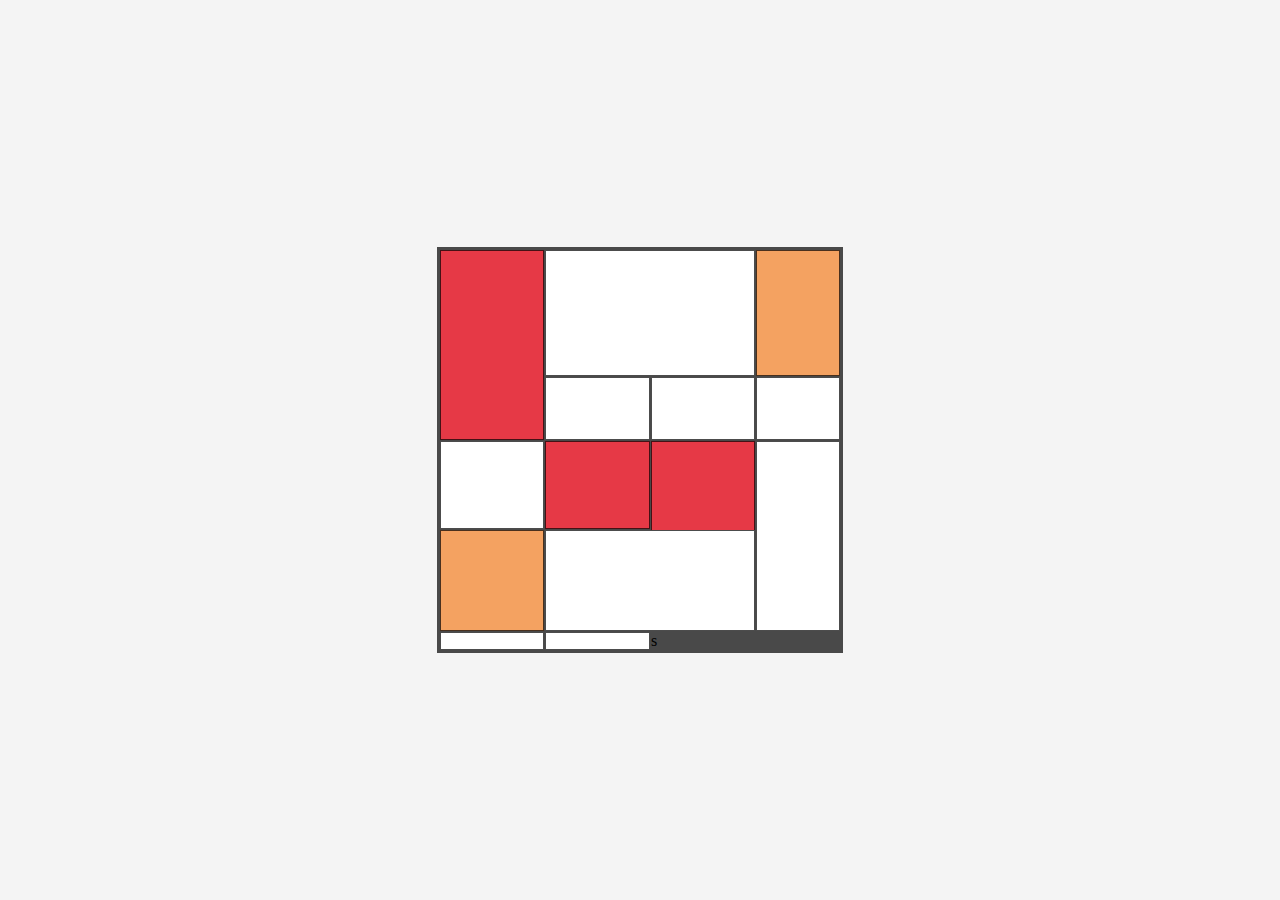
<file: B1/index.html>
<!DOCTYPE html>
<html lang="en">
<head>
    <meta charset="UTF-8">
    <meta name="viewport" content="width=device-width, initial-scale=1.0">
    <title>Document</title>

    <link rel="stylesheet" href="./css/grid.css">
</head>
<body>
    <div class = "container">
        <div class="item color1"></div>
        <div class="item color2"></div>
        <div class="item"></div>
        <div class="item"></div>
        <div class="item"></div>
        <div class="item color1"></div>
        <div class="item"></div>
        <div class="item color1"></div>
        <div class="item color2"></div>
        <div class="item"></div>
        <div class="item"></div>
        <div class="item color2"></div>
        <div class="item"></div>
        <div class="item">
    </div>
</body>
</html>s
</file>
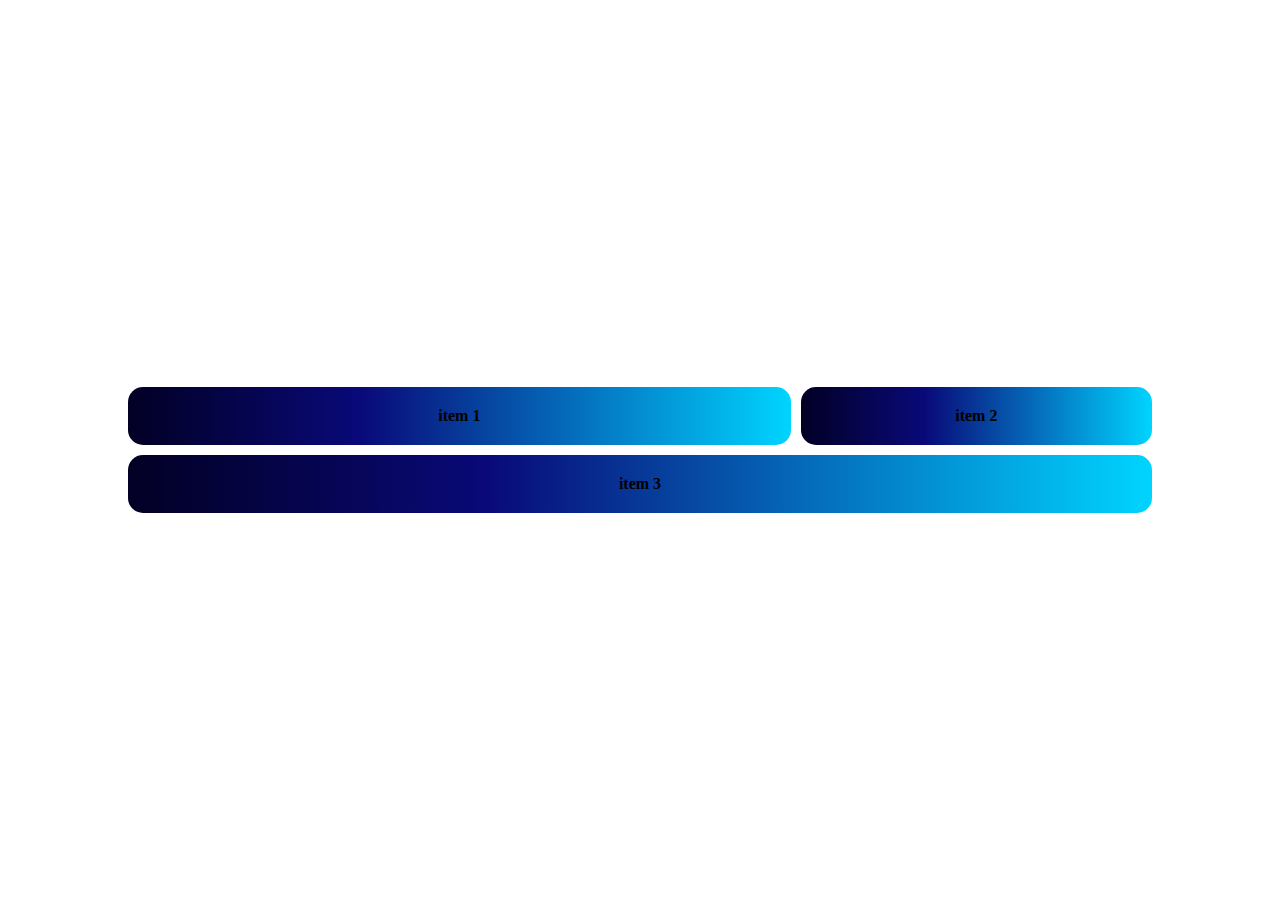
<file: B2/index.html>
<!DOCTYPE html>
<html lang="vi">
<head>
    <meta charset="UTF-8">
    <meta name="viewport" content="width=device-width, initial-scale=1.0">
    <title>Flexbox Layout</title>
    <link rel="stylesheet" href="css.css">
</head>
<body>

    <div class="container">
        <div class="row">
            <div class="box">item 1</div>
            <div class="box">item 2</div>
        </div>
        <div class="row">
            <div class="box">item 3</div>
        </div>
    </div>

</body>
</html>
</file>
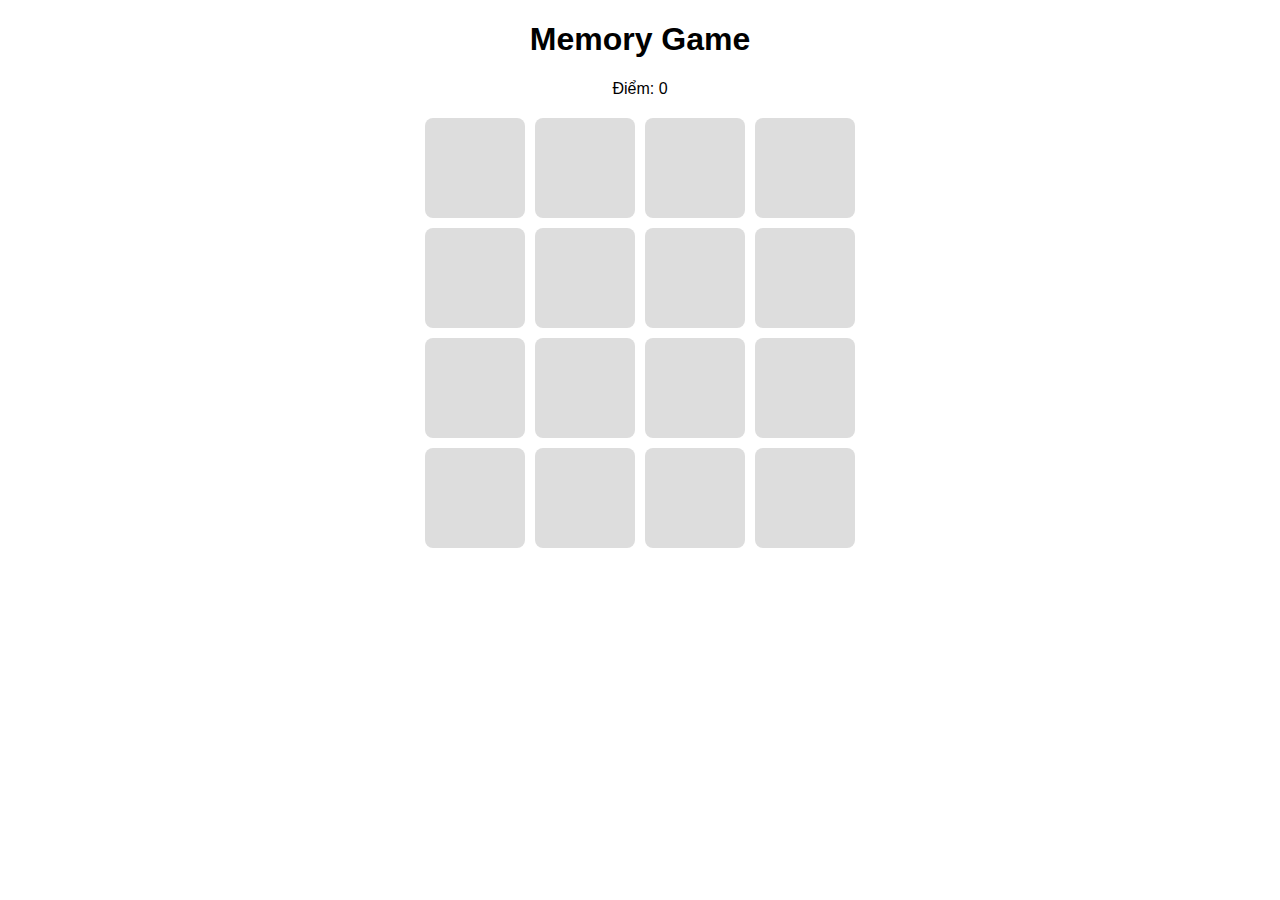
<file: B4/index.html>
<!DOCTYPE html>
<html lang="vi">
<head>
    <meta charset="UTF-8">
    <meta name="viewport" content="width=device-width, initial-scale=1.0">
    <title>Memory Game</title>
    <style>
        body {
            font-family: Arial, sans-serif;
            text-align: center;
        }
        .game-container {
            display: grid;
            grid-template-columns: repeat(4, 100px);
            gap: 10px;
            justify-content: center;
            margin-top: 20px;
        }
        .card {
            width: 100px;
            height: 100px;
            background-color: #ddd;
            display: flex;
            align-items: center;
            justify-content: center;
            font-size: 24px;
            cursor: pointer;
            border-radius: 8px;
        }
        .card img {
            width: 100%;
            height: 100%;
            display: none;
        }
        .flipped img {
            display: block;
        }
        .hidden {
            visibility: hidden;
        }
    </style>
</head>
<body>
    <h1>Memory Game</h1>
    <div>Điểm: <span id="score">0</span></div>
    <div class="game-container" id="gameBoard"></div>
    
    <script>
        const cardImages = ['🍎', '🍌', '🍇', '🍉', '🍓', '🥑', '🍍', '🥥'];
        let cards = [...cardImages, ...cardImages];
        cards.sort(() => Math.random() - 0.5);

        let firstCard = null;
        let secondCard = null;
        let lockBoard = false;
        let score = 0;

        const gameBoard = document.getElementById("gameBoard");
        
        cards.forEach((card, index) => {
            const cardElement = document.createElement("div");
            cardElement.classList.add("card");
            cardElement.dataset.value = card;
            cardElement.innerHTML = `<span>${card}</span>`;
            cardElement.querySelector("span").style.display = "none";
            
            cardElement.addEventListener("click", () => {
                if (lockBoard || cardElement.classList.contains("flipped")) return;
                
                cardElement.classList.add("flipped");
                cardElement.querySelector("span").style.display = "block";
                
                if (!firstCard) {
                    firstCard = cardElement;
                } else {
                    secondCard = cardElement;
                    lockBoard = true;
                    
                    setTimeout(() => {
                        if (firstCard.dataset.value === secondCard.dataset.value) {
                            firstCard.classList.add("hidden");
                            secondCard.classList.add("hidden");
                            score++;
                            document.getElementById("score").innerText = score;
                        } else {
                            firstCard.classList.remove("flipped");
                            secondCard.classList.remove("flipped");
                            firstCard.querySelector("span").style.display = "none";
                            secondCard.querySelector("span").style.display = "none";
                        }
                        firstCard = null;
                        secondCard = null;  
                        lockBoard = false;
                    }, 1000);
                }
            });
            gameBoard.appendChild(cardElement);
        });
    </script>
</body>
</html>
</file>
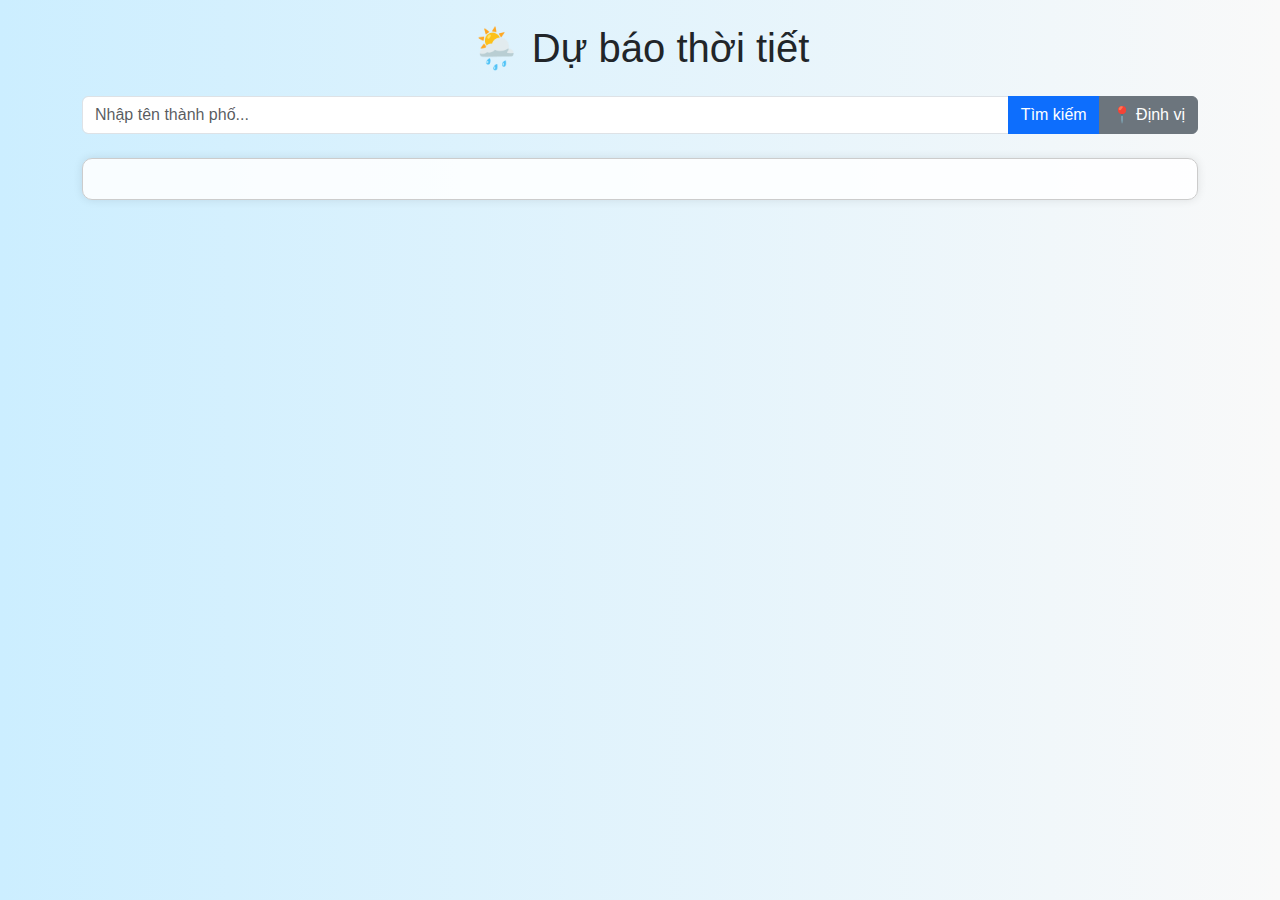
<file: ktr2/index.html>
<!DOCTYPE html>
<html lang="vi">
<head>
  <meta charset="UTF-8" />
  <meta name="viewport" content="width=device-width, initial-scale=1.0"/>
  <title>Dự báo thời tiết</title>
  <link rel="stylesheet" href="https://cdn.jsdelivr.net/npm/bootstrap@5.3.0/dist/css/bootstrap.min.css">
  <link rel="stylesheet" href="style.css">
</head>
<body class="p-4">
  <div class="container">
    <h1 class="text-center mb-4">🌦️ Dự báo thời tiết</h1>

    <div class="input-group mb-3">
      <input id="cityInput" type="text" class="form-control" placeholder="Nhập tên thành phố...">
      <button class="btn btn-primary" onclick="getWeatherByCity()">Tìm kiếm</button>
      <button class="btn btn-secondary" onclick="getWeatherByLocation()">📍 Định vị</button>
    </div>

    <div id="weatherResult" class="text-center mt-4"></div>
  </div>

  <script src="script.js"></script>
</body>
</html>
</file>
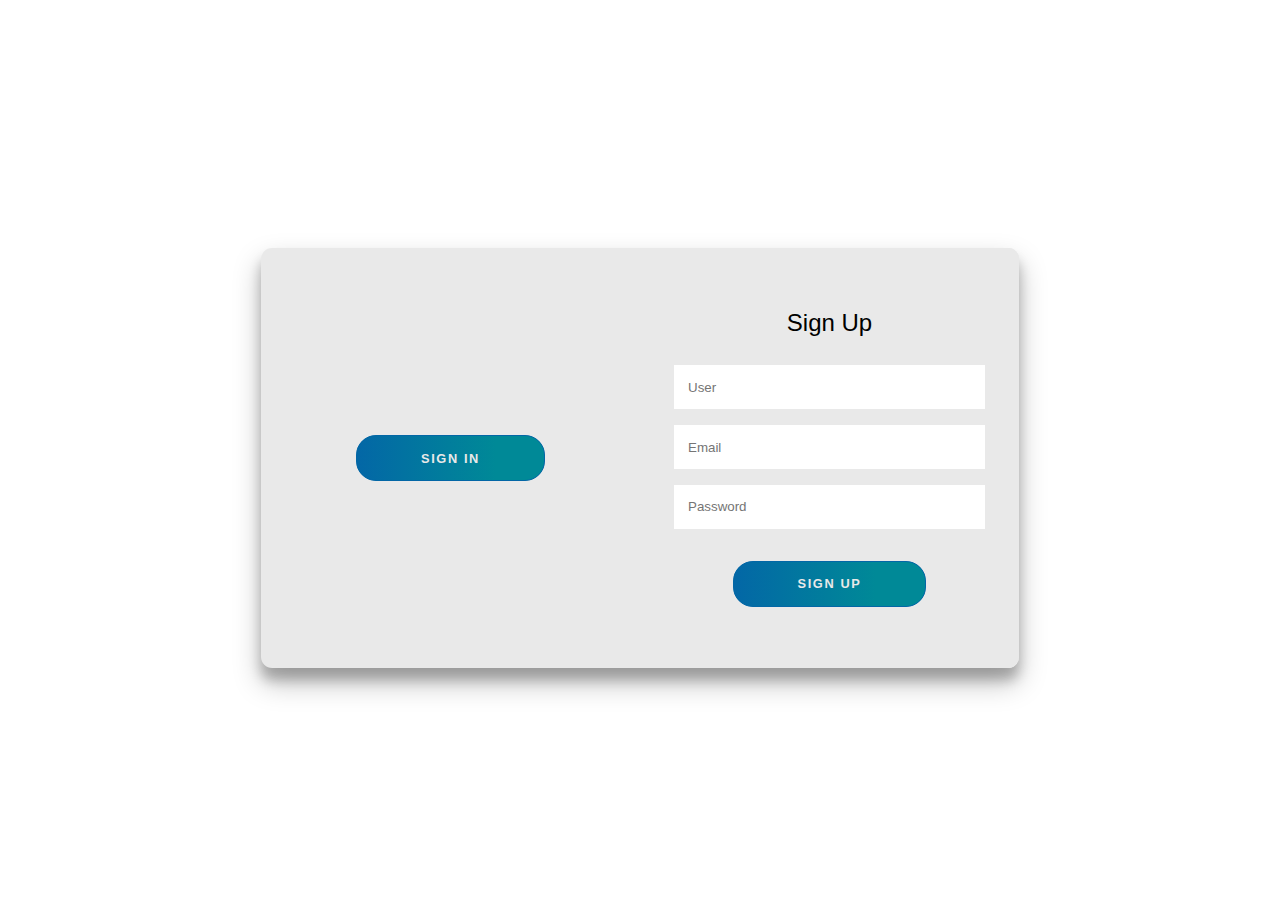
<file: webcinema/html/index.html>
<!DOCTYPE html>
<html lang="en">

<head>
  <meta charset="UTF-8">
  <meta name="viewport" content="width=device-width, initial-scale=1.0">
  <title>Document</title>
  <link rel="stylesheet" href="./css/singin.css">
</head>

<body>

  <div class="container right-panel-active">
    <!-- Sign Up -->
    <div class="container__form container--signup">
      <form action="#" class="form" id="form1">
        <h2 class="form__title">Sign Up</h2>
        <input id="signup_username" type="text" placeholder="User" class="input" />
        <input id="signup_email" type="email" placeholder="Email" class="input" />
        <input id=" signup_password" type="password" placeholder="Password" class="input" />
        <button id="signup_btn" class="btn">Sign Up</button>
      </form>
    </div>

    <!-- Sign In -->
    <div class="container__form container--signin">
      <form action="#" class="form" id="form2">
        <h2 class="form__title">Sign In</h2>
        <input id="signin_email" type="email" placeholder="Email" class="input" />
        <input id="signin_password  " type="password" placeholder="Password" class="input" />
        <a href="#" class="link">Forgot your password?</a>
        <button id="signin_btn" class="btn">Sign In</button>
      </form>
    </div>

    <!-- Overlay -->
    <div class="container__overlay">
      <div class="overlay">
        <div class="overlay__panel overlay--left">
          <button class="btn" id="signIn">Sign In</button>
        </div>
        <div class="overlay__panel overlay--right">
          <button class="btn" id="signUp">Sign Up</button>

        </div>
      </div>
    </div>
  </div>
  <script src="./js/signin.js"></script>
</body>

</html>
</file>
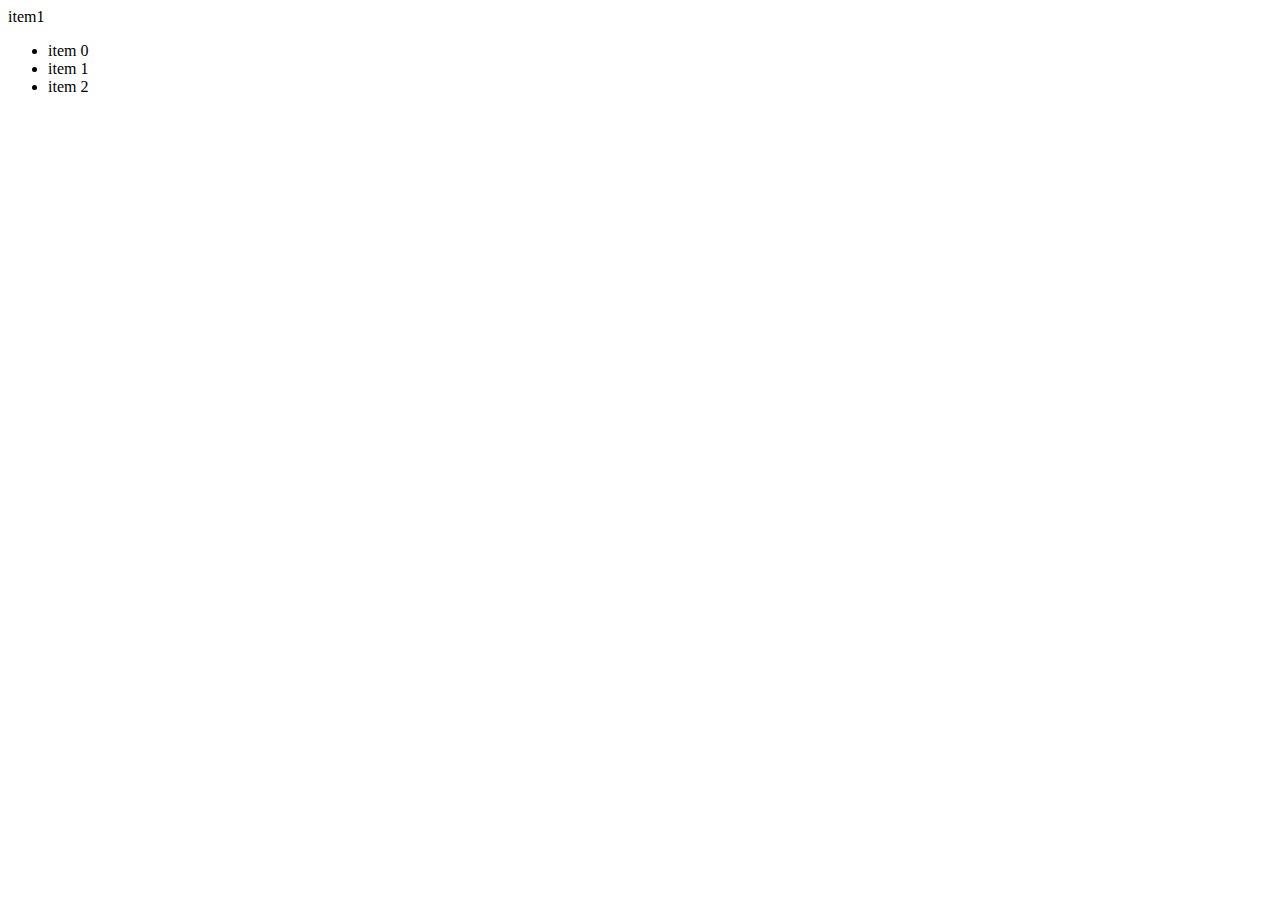
<file: B4/DOM.html>
<!DOCTYPE html>
<html lang="en">
  <head>
    <meta charset="UTF-8" />
    <meta name="viewport" content="width=device-width, initial-scale=1.0" />
    <title>DOM + JS</title>
  </head>
  <body>
    <div class="item" id="1">item1</div>
    <div class="item" id="2">item2</div>

    <script>
      // truy cập phần tử trong trang web -------------------
      // 1. getElementById: lấy phần tử theo id (trả vể 1 phần tử)
      // 2. getElementsByClassName: trả về danh sách HTMLCollection
      // 3. getElementsByTagName: trả về danh sách HTMLCollection
      const body = document.getElementsByTagName("body")[0];
      console.log(body); // lấy nội dung của body
      // --------------------------------
      // 4. querySelector: lấy phần tử đầu tiên phù hợp với điều kiện
      const item1 = document.querySelector(".item"); // lấy phần tử đầu tiên có class là item
      console.log(item1); // lấy nội dung của item1

      // 5. querySelectorAll: lấy danh sách phần tử NodeList
      const items = document.querySelectorAll(".item"); // lấy tất cả phần tử có class là item
      console.log(items); // lấy nội dung của tất cả phần tử có class là item

      // Thêm phần tử vào trang web ----------------------------
      // createElement: tạo phần tử mới
      const newDiv = document.createElement("ul"); // tạo phần tử div mới
      for (let i = 0; i < 3; i++) {
        const listItem = document.createElement("li"); // tạo phần tử li mới
        listItem.innerText = `item ${i}`; // thêm nội dung cho phần tử li
        newDiv.appendChild(listItem); // thêm phần tử li vào phần tử div
      }
      document.getElementById("1").appendChild(newDiv); // thêm phần tử div vào div item 1V

      // Thay đổi phần tử ----------------------------
      // innerText/ textContent: thay đổi nội dung của phần tử
      const item2 = document.getElementById("2"); // lấy phần tử có id là 2
      item2.innerText = `<h1>New code HTML</h1>`; // thay đổi nội dung của item2

      // innerHTML: thay đổi mã HTML cho phần tử
      item2.innerHTML = `<h1>New code HTML</h1>`; // thay đổi nội dung của item2

      // Thay đổi thuộc tính
      item2.style = "display: none"; // thay đổi thuộc tính style của item2
    </script>
  </body>
</html>
</file>
<file: B1/css/grid.css>
:root {
    --red: #e63946;
    --yellow: #f4a261;
    --white: #ffffff;
    --border-color: rgba(0, 0, 0, 0.7);
}

body {
    display: flex;
    justify-content: center;
    align-items: center;
    height: 100vh;
    background-color: #f4f4f4;
    margin: 0;
}

.container {
    display: grid;
    width: 400px;
    height: 400px;
    background-color: var(--border-color);
    grid-template-columns: 1fr 1fr 1fr 0.8fr;
    grid-template-rows: 1fr 0.5fr 0.7fr 0.8fr;
    gap: 1px; 
    padding: 3px;
}

.item {
    background-color: var(--white);
    border: 1px solid var(--border-color);
}

.item:nth-child(1) { grid-column: 1 / 2; grid-row: 1 / 3; background-color: var(--red); }
.item:nth-child(6) { grid-column: 2 / 3; grid-row: 3 / 4; background-color: var(--red); }
.item:nth-child(8) { grid-column: 3 / 4; grid-row: 3 / 5; background-color: var(--red); }

.item:nth-child(4) { grid-column: 4 / 5; grid-row: 1 / 2; background-color: var(--yellow); }
.item:nth-child(9) { grid-column: 1 / 2; grid-row: 4 / 5; background-color: var(--yellow); }

.item:nth-child(2) { grid-column: 2 / 4; grid-row: 1 / 2; }
.item:nth-child(3) { grid-column: 4 / 5; grid-row: 2 / 3; }
.item:nth-child(5) { grid-column: 2 / 3; grid-row: 2 / 3; }
.item:nth-child(7) { grid-column: 1 / 2; grid-row: 3 / 4; }
.item:nth-child(10) { grid-column: 2 / 4; grid-row: 4 / 5; }
.item:nth-child(11) { grid-column: 4 / 5; grid-row: 3 / 5; }
</file>
<file: B2/css.css>
body {
    display: flex;
    justify-content: center;
    align-items: center;
    height: 100vh;
    background-color: white;
    margin: 0;
}

.container {
    width: 80%;
}

.row {
    display: flex;
    gap: 10px;
}

.box {
    flex: 1;
    padding: 20px;
    text-align: center;
    font-weight: bold;
    border-radius: 15px;
    background: rgb(2,0,36);
    background: linear-gradient(90deg, rgba(2,0,36,1) 0%, rgba(9,9,121,1) 35%, rgba(0,212,255,1) 100%);
    color: black;
}

.row:first-child .box {
    flex: 1;
}

.row:first-child .box:nth-child(2) {
    flex: 0.5;
}

.row:last-child .box {
    flex: 1;
    margin-top: 10px;
}
</file>
<file: ktr2/style.css>
body {
  background: linear-gradient(to right, #cceeff, #f9f9f9);
  font-family: Arial, sans-serif;
}

#weatherResult {
  border: 1px solid #ccc;
  padding: 20px;
  border-radius: 10px;
  background-color: #ffffffdd;
  box-shadow: 0 0 10px rgba(0,0,0,0.1);
}
</file>
<file: webcinema/html/css/singin.css>
:root {
	/* COLORS */
	--white: #e9e9e9;
	--gray: #333;
	--blue: #0367a6;
	--lightblue: #008997;

	/* RADII */
	--button-radius: 0.7rem;

	/* SIZES */
	--max-width: 758px;
	--max-height: 420px;

	font-size: 16px;
	font-family: -apple-system, BlinkMacSystemFont, "Segoe UI", Roboto, Oxygen,
		Ubuntu, Cantarell, "Open Sans", "Helvetica Neue", sans-serif;
}

body {
	align-items: center;
	background-color: var(--white);
	background: url("https://res.cloudinary.com/dci1eujqw/image/upload/v1616769558/Codepen/waldemar-brandt-aThdSdgx0YM-unsplash_cnq4sb.jpg");
	background-attachment: fixed;
	background-position: center;
	background-repeat: no-repeat;
	background-size: cover;
	display: grid;
	height: 100vh;
	place-items: center;
}

.form__title {
	font-weight: 300;
	margin: 0;
	margin-bottom: 1.25rem;
}

.link {
	color: var(--gray);
	font-size: 0.9rem;
	margin: 1.5rem 0;
	text-decoration: none;
}

.container {
	background-color: var(--white);
	border-radius: var(--button-radius);
	box-shadow: 0 0.9rem 1.7rem rgba(0, 0, 0, 0.25),
		0 0.7rem 0.7rem rgba(0, 0, 0, 0.22);
	height: var(--max-height);
	max-width: var(--max-width);
	overflow: hidden;
	position: relative;
	width: 100%;
}

.container__form {
	height: 100%;
	position: absolute;
	top: 0;
	transition: all 0.6s ease-in-out;
}

.container--signin {
	left: 0;
	width: 50%;
	z-index: 2;
}

.container.right-panel-active .container--signin {
	transform: translateX(100%);
}

.container--signup {
	left: 0;
	opacity: 0;
	width: 50%;
	z-index: 1;
}

.container.right-panel-active .container--signup {
	animation: show 0.6s;
	opacity: 1;
	transform: translateX(100%);
	z-index: 5;
}

.container__overlay {
	height: 100%;
	left: 50%;
	overflow: hidden;
	position: absolute;
	top: 0;
	transition: transform 0.6s ease-in-out;
	width: 50%;
	z-index: 100;
}

.container.right-panel-active .container__overlay {
	transform: translateX(-100%);
}

.overlay {
	background-color: var(--lightblue);
	background: url("https://res.cloudinary.com/dci1eujqw/image/upload/v1616769558/Codepen/waldemar-brandt-aThdSdgx0YM-unsplash_cnq4sb.jpg");
	background-attachment: fixed;
	background-position: center;
	background-repeat: no-repeat;
	background-size: cover;
	height: 100%;
	left: -100%;
	position: relative;
	transform: translateX(0);
	transition: transform 0.6s ease-in-out;
	width: 200%;
}

.container.right-panel-active .overlay {
	transform: translateX(50%);
}

.overlay__panel {
	align-items: center;
	display: flex;
	flex-direction: column;
	height: 100%;
	justify-content: center;
	position: absolute;
	text-align: center;
	top: 0;
	transform: translateX(0);
	transition: transform 0.6s ease-in-out;
	width: 50%;
}

.overlay--left {
	transform: translateX(-20%);
}

.container.right-panel-active .overlay--left {
	transform: translateX(0);
}

.overlay--right {
	right: 0;
	transform: translateX(0);
}

.container.right-panel-active .overlay--right {
	transform: translateX(20%);
}

.btn {
	background-color: var(--blue);
	background-image: linear-gradient(90deg, var(--blue) 0%, var(--lightblue) 74%);
	border-radius: 20px;
	border: 1px solid var(--blue);
	color: var(--white);
	cursor: pointer;
	font-size: 0.8rem;
	font-weight: bold;
	letter-spacing: 0.1rem;
	padding: 0.9rem 4rem;
	text-transform: uppercase;
	transition: transform 80ms ease-in;
}

.form > .btn {
	margin-top: 1.5rem;
}

.btn:active {
	transform: scale(0.95);
}

.btn:focus {
	outline: none;
}

.form {
	background-color: var(--white);
	display: flex;
	align-items: center;
	justify-content: center;
	flex-direction: column;
	padding: 0 3rem;
	height: 100%;
	text-align: center;
}

.input {
	background-color: #fff;
	border: none;
	padding: 0.9rem 0.9rem;
	margin: 0.5rem 0;
	width: 100%;
}

@keyframes show {
	0%,
	49.99% {
		opacity: 0;
		z-index: 1;
	}

	50%,
	100% {
		opacity: 1;
		z-index: 5;
	}
}
</file>
